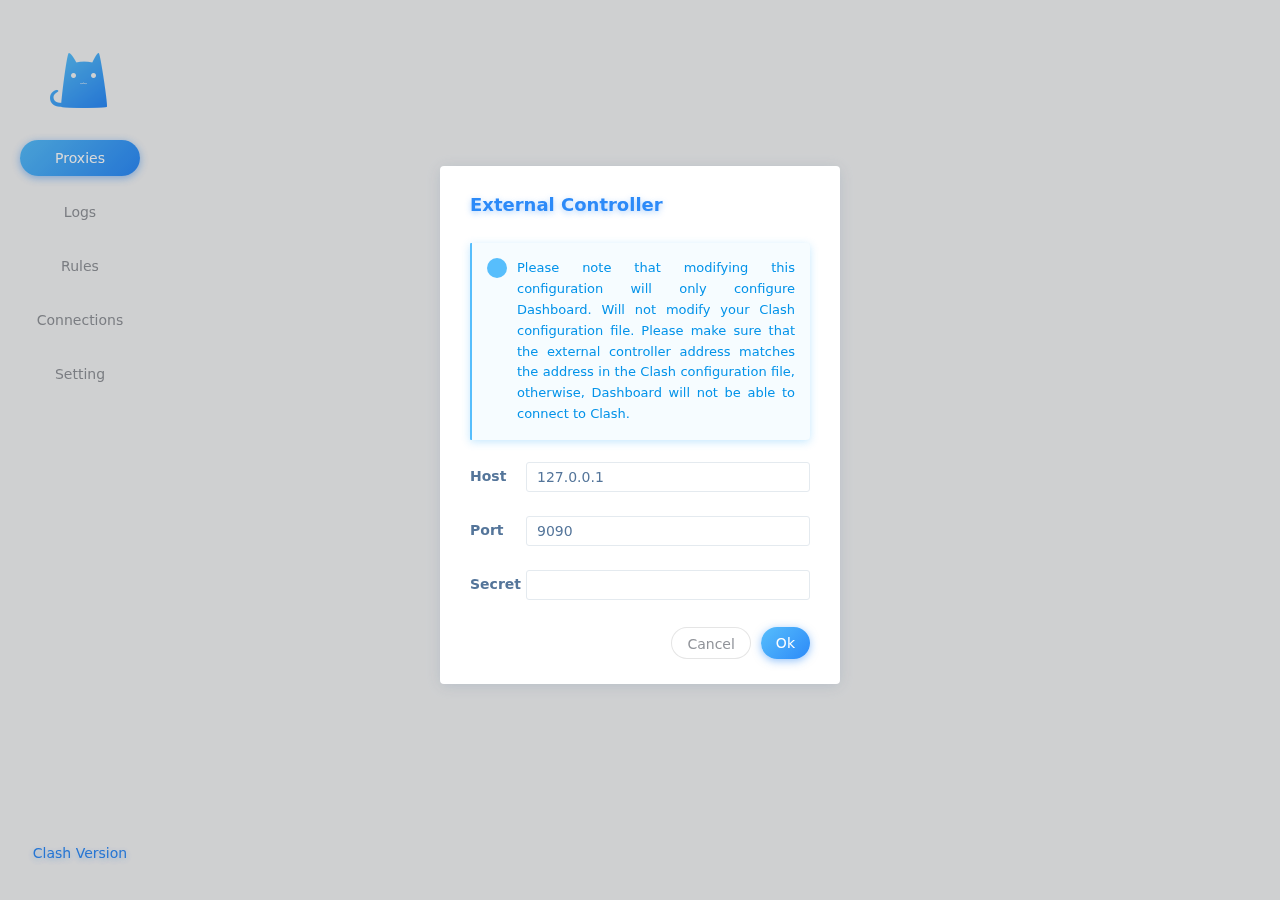
<file: community/other/luci-app-openclash/root/usr/share/openclash/dashboard/index.html>
<!DOCTYPE html>
<html lang="en">
  <head>
    <meta charset="utf-8" />
    <link rel="icon" type="image/x-icon" href="https://cdn.jsdelivr.net/gh/Dreamacro/clash/docs/logo.png" />
    <meta name="viewport" content="width=device-width, initial-scale=1, shrink-to-fit=no">
    <meta name="theme-color" content="#f4f5f6" />
    <meta name="description" content="Clash web port" />
    <!--meta name="external-controller" content="http://secret@example.com:9090"-->
    <title>Clash</title>
    <script type="module" crossorigin src="./assets/index.049e98b9.js"></script>
    <link rel="modulepreload" href="./assets/vendor.e882027f.js">
    <link rel="stylesheet" href="./assets/index.760643c8.css">
  <link rel="manifest" href="./manifest.webmanifest"><script>if('serviceWorker' in navigator) {window.addEventListener('load', () => {navigator.serviceWorker.register('./sw.js', { scope: './' })})}</script></head>
  <body>
    <noscript>You need to enable JavaScript to run this app.</noscript>
    <div id="root"></div>
    
  </body>
</html>
</file>
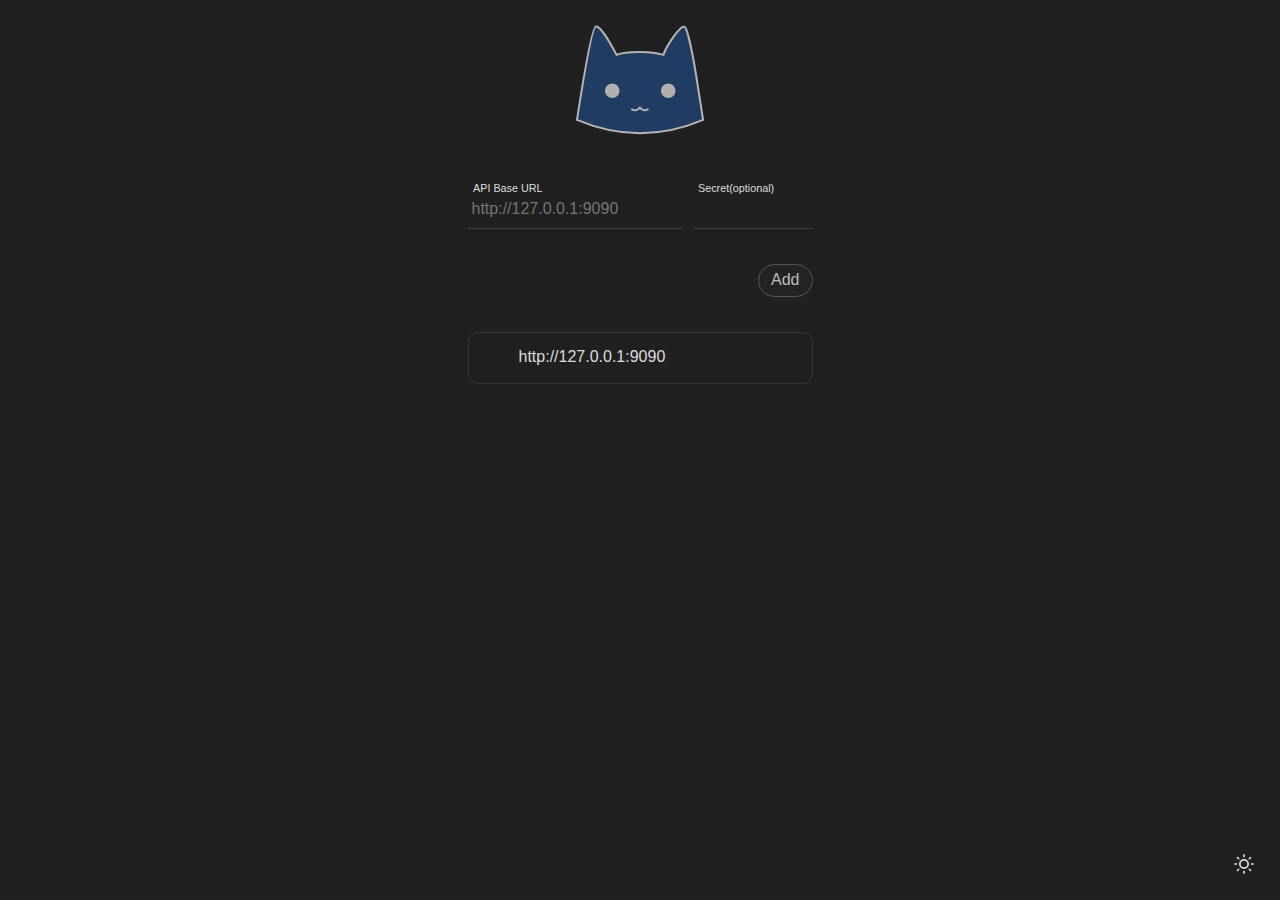
<file: community/other/luci-app-openclash/root/usr/share/openclash/yacd/index.html>
<!DOCTYPE html>
<html lang="en">
  <head>
    <meta charset="UTF-8" />
    <link rel="shortcut icon" href="yacd.ico" />
    <link rel="icon" type="image/png" sizes="64x64" href="yacd-64.png" />
    <link rel="icon" type="image/png" sizes="128x128" href="yacd-128.png" />
    <link rel="apple-touch-icon-precomposed" href="apple-touch-icon-precomposed.png" />
    <meta name="apple-mobile-web-app-title" content="yacd">
    <meta http-equiv="X-UA-Compatible" content="IE=edge" />
    <meta name="viewport" content="width=device-width, initial-scale=1" />
    <meta name="application-name" content="yacd" />
    <meta name="description" content="Yet Another Clash Dashboard" />
    <meta name="theme-color" content="#202020" media="(prefers-color-scheme: dark)" />
    <meta name="theme-color" content="#f7f7f7" media="(prefers-color-scheme: light)" />
    <title>yacd</title>
    <script type="module" crossorigin src="./assets/index.ee5bc09a.js"></script>
    <link rel="modulepreload" href="./assets/vendor.38e754a4.js">
    <link rel="stylesheet" href="./assets/index.a628dc5e.css">
  <link rel="manifest" href="./manifest.webmanifest"></head>
  <body>
    <div id="app" data-base-url="http://127.0.0.1:9090"></div>
    
  </body>
</html>
</file>
<file: community/other/luci-app-openclash/root/usr/share/openclash/dashboard/assets/index.760643c8.css>
.header{margin:10px 0;width:100%;display:flex;flex-direction:row;align-items:center;justify-content:space-between;user-select:none}.header>h1{flex-shrink:0;font-size:24px;color:#2c8af8;font-weight:500;text-shadow:0 2px 6px rgba(44,138,248,.4);line-height:32px}.switch{display:inline-block;width:32px;height:16px;border-radius:8px;background-color:#d8dee2;transition:background-color .3s ease;position:relative;cursor:pointer}.switch.checked{background-color:#57befc}.switch.checked:after{transform:translate(16px)}.switch.disabled{cursor:not-allowed;background-color:#b7c5d6}.switch.disabled:after{background-color:#e4eaef;box-shadow:0 0 8px #90939980}.switch.checked.disabled{background-color:#e4eaef}.switch:after{content:"";position:absolute;top:-1px;height:18px;width:18px;border-radius:9px;background-color:#fff;box-shadow:0 0 8px #2c8af866;transition:transform .3s ease;transform:translate(-2px)}.switch-icon{position:absolute;transform:translate(-1px) scale(.4);color:#fff;line-height:16px}.card{padding:15px;box-shadow:2px 5px 20px -3px #2c8af82e;background-color:#fff;border-radius:4px}.button-select{display:flex;flex-direction:row}.button-select .button-select-options{height:30px;padding:0 15px;color:#54759a;font-size:12px;line-height:30px;background:#fff;border:1px solid #e4eaef;border-right:none;transition:all .3s ease;cursor:pointer;outline:0;display:block}.button-select .button-select-options:first-child{border-radius:3px 0 0 3px}.button-select .button-select-options:last-child{border-radius:0 3px 3px 0;border-right:1px solid #e4eaef}.button-select .button-select-options.actived{background:#57befc;color:#fff;border-color:#57befc;box-shadow:0 2px 5px #57befc80}.button-select .button-select-options.actived:active{box-shadow:none}.tags{display:flex;flex:1;align-items:center;list-style:none;flex-wrap:wrap;box-sizing:content-box}.tags li{position:relative;display:flex;align-items:center;justify-content:center;border:1px solid #2c8af8;color:#54759a;height:22px;border-radius:11px;padding:0 6px;margin:3px 4px;font-size:10px}.tags li.error{color:#fff;background-color:#f56c6c;border-color:#f56c6c}.tags li.tags-selected.error{background:linear-gradient(135deg,#2c8af8,#f56c6c);border:none;height:24px;padding:0 7px}.tags .tags-selected{background-color:#2c8af8;color:#fff}.input{display:inline-block;height:30px;width:100%;padding:0 10px;font-size:14px;color:#54759a;border-radius:3px;border:1px solid #e4eaef;transition:all .3s;transition-property:border-color,color,box-shadow}.input:focus{outline:0;border-color:#57befc;color:#2c8af8;box-shadow:0 2px 5px #57befc80}.select{cursor:pointer;font-size:14px;line-height:30px;color:#54759a;display:flex;overflow:hidden}.select>i{margin-left:5px;color:#54759a}.select-list{position:absolute;max-width:170px;border-radius:4px;overflow:hidden;box-shadow:0 2px 5px #b7c5d680;opacity:.8;pointer-events:none;transform:scaleY(0);transform-origin:top;transition:all .2s linear}.select-list .list{max-height:300px;overflow:auto;background:#fff;padding:5px 0;transform:scaleY(2);transform-origin:top;transition:all .2s linear}.select-list .list>.option{color:#54759a;padding:10px 15px;font-size:14px;list-style:none;cursor:pointer}.select-list .list>.option:hover{background:rgba(228,234,239,.5)}.select-list .list>.selected{background:rgba(228,234,239,.5)}.select-list-show{opacity:1;pointer-events:visible;transform:scaleY(1)}.select-list-show .list{transform:scaleY(1)}.modal-mask{position:fixed;top:0;left:0;width:100%;height:100%;background:rgba(0,0,0,.15);opacity:0;pointer-events:none;transition:all .5s ease;display:flex;justify-content:center;align-items:center;z-index:9999}.modal-mask .modal{margin-top:-50px;padding:20px 30px;background:#fff;box-shadow:0 2px 16px #54759a33;border-radius:4px;display:flex;flex-direction:column;transform:scale(0);transition:all .3s cubic-bezier(.32,.26,.71,1.29)}.modal-mask .modal .modal-title{margin:5px 0;width:100%;display:flex;align-items:center;justify-content:space-between;font-weight:700;font-size:18px;color:#2c8af8;text-shadow:0 2px 6px rgba(44,138,248,.4)}.modal-mask .modal .modal-body{margin:10px 0;font-size:14px;color:#54759a}.modal-mask .modal .footer{width:100%;margin:5px 0;display:flex;align-items:center;justify-content:flex-end}.modal-mask .modal .footer .button{margin-left:10px}.modal-mask .modal-small{width:400px}.modal-mask .modal-big{width:600px}.modal-show{opacity:1;pointer-events:visible}.modal-show .modal{transform:scale(1)}@media (max-width: 768px){.modal-mask .modal{margin-top:0;padding:18px 20px}.modal-mask .modal-small{width:280px}.modal-mask .modal-big{width:480px}}.alert{padding:15px;background:#fff;border-radius:4px;box-shadow:0 2px 8px #2c8af84d;font-size:13px;line-height:1.6;text-align:justify;display:flex}.alert .alert-icon{margin-right:10px;width:20px;height:20px;border-radius:50%;flex-shrink:0;display:flex;justify-content:center;align-items:center;background:#fff}.alert .alert-icon>i{transform:scale(.5);font-weight:700}.alert .alert-message{width:100%;color:#fff}.alert-box-success{background:linear-gradient(135deg,#5dae34,#67c23a);box-shadow:0 2px 8px #5dae344d}.alert-box-success .alert-icon>i{color:#67c23a}.alert-box-info{background:linear-gradient(135deg,#3eb4fc,#57befc);box-shadow:0 2px 8px #3eb4fc4d}.alert-box-info .alert-icon>i{color:#57befc}.alert-box-warning{background:linear-gradient(135deg,#e39725,#e6a23c);box-shadow:0 2px 8px #e397254d}.alert-box-warning .alert-icon>i{color:#e6a23c}.alert-box-error{background:linear-gradient(135deg,#f35454,#f56c6c);box-shadow:0 2px 8px #f354544d}.alert-box-error .alert-icon>i{color:#f56c6c}.alert-note-success{background:rgba(103,194,58,.05);border-radius:1px 4px 4px 1px;border-left:2px solid #67c23a;box-shadow:0 2px 8px #5dae344d}.alert-note-success .alert-icon{background:#67c23a}.alert-note-success .alert-icon>i{color:#fff}.alert-note-success .alert-message{color:#3d7323}.alert-note-info{background:rgba(87,190,252,.05);border-radius:1px 4px 4px 1px;border-left:2px solid #57befc;box-shadow:0 2px 8px #3eb4fc4d}.alert-note-info .alert-icon{background:#57befc}.alert-note-info .alert-icon>i{color:#fff}.alert-note-info .alert-message{color:#0493e9}.alert-note-warning{background:rgba(230,162,60,.05);border-radius:1px 4px 4px 1px;border-left:2px solid #e6a23c;box-shadow:0 2px 8px #e397254d}.alert-note-warning .alert-icon{background:#e6a23c}.alert-note-warning .alert-icon>i{color:#fff}.alert-note-warning .alert-message{color:#a76d15}.alert-note-error{background:rgba(245,108,108,.05);border-radius:1px 4px 4px 1px;border-left:2px solid #f56c6c;box-shadow:0 2px 8px #f354544d}.alert-note-error .alert-icon{background:#f56c6c}.alert-note-error .alert-icon>i{color:#fff}.alert-note-error .alert-message{color:#eb1010}.button{outline:0;padding:0 15px;height:32px;line-height:32px;border-radius:16px;font-size:14px;cursor:pointer;transition:all .15s ease}.button:focus{outline:none}.button-primary{color:#fff;border:none;background:linear-gradient(135deg,#57befc,#2c8af8);box-shadow:0 2px 8px #2c8af880}.button-primary:hover{border:none}.button-primary:active{box-shadow:0 0 2px #2c8af880}.button-normal{color:#909399;background:#fff;border:1px solid rgba(0,0,0,.1)}.button-normal:hover{border-color:#b7c5d6;color:#54759a}.button-normal:active{background:#fafafa;color:#54759a}.button-danger{color:#fff;border:none;background:linear-gradient(135deg,#f56c6c,#f23c3c);box-shadow:0 2px 8px #f23c3c80}.button-danger:hover{border:none}.button-danger:active{box-shadow:0 0 2px #f23c3c80}.button-success{color:#fff;border:none;background:linear-gradient(135deg,#67c23a,#5dae34);box-shadow:0 2px 8px #5dae3480}.button-success:hover{border:none}.button-success:active{box-shadow:0 0 2px #5dae3480}.button-warning{color:#fff;border:none;background:linear-gradient(135deg,#e6a23c,#e39725);box-shadow:0 2px 8px #e3972580}.button-warning:hover{border:none}.button-warning:active{box-shadow:0 0 2px #e3972580}.button.button-disabled{color:#b7c5d6;background:linear-gradient(135deg,#f3f6f9,#e2e9f1);box-shadow:0 2px 8px #e2e9f180;cursor:not-allowed}.button.button-disabled:active{box-shadow:0 0 2px #e2e9f180}.message{position:fixed;top:20px;right:20px;border-radius:4px;opacity:0;background:#fff;display:flex;box-shadow:0 0 20px #2c8af833;transition:all .2s ease;transform:translate(100%)}.message .message-icon{width:36px;flex:1;border-radius:4px 0 0 4px;display:flex;justify-content:center;align-items:center}.message .message-icon>i{color:#fff}.message .message-content{padding:10px 15px;font-size:13px;color:#54759a}.message-info .message-icon{background:linear-gradient(135deg,#57befc,#2c8af8)}.message-success .message-icon{background:linear-gradient(135deg,#67c23a,#5dae34)}.message-warning .message-icon{background:linear-gradient(135deg,#e6a23c,#e39725)}.message-error .message-icon{background:linear-gradient(135deg,#f56c6c,#f23c3c)}.message-show{opacity:1;transition:all .2s ease;transform:translate(0)}.checkbox{display:flex;position:relative;padding-left:26px;cursor:pointer;line-height:18px}.checkbox:before{content:"";display:inline-block;position:absolute;left:0;top:50%;width:18px;height:18px;border-radius:3px;transition:background-color .3s ease;transform:translateY(-9px);background-color:#fff;border:1px solid #e4eaef}.checkbox.checked:before{background-color:#57befc}.checkbox-icon{position:absolute;left:0;top:50%;line-height:18px;transform:translateY(-9px) scale(.6);text-shadow:none;font-weight:700}.checkbox-icon.checkbox-icon{color:#fff}.tag{display:flex;align-items:center;justify-content:center;height:24px;font-size:12px;padding:0 12px;text-align:center;background-color:#fff;border:2px solid #2c8af8;color:#2c8af8;border-radius:12px}.spinner{position:relative;width:80px;height:80px;border-radius:100%;animation:spinner 5s infinite linear}.spinner-circle{position:absolute;width:100%;height:100%;transform-origin:48% 48%}.spinner-inner{width:100%;height:100%;border-radius:100%;border:5px solid rgba(44,138,248,.7);border-right:none;border-top:none;background-clip:padding-box;box-shadow:inset 0 0 10px #2c8af826}@keyframes spinner{0%{transform:rotate(0)}to{transform:rotate(360deg)}}.spinner-circle:nth-of-type(0){transform:rotate(0)}.spinner-circle:nth-of-type(0) .spinner-inner{animation:spinner 2s infinite linear}.spinner-circle:nth-of-type(1){transform:rotate(70deg)}.spinner-circle:nth-of-type(1) .spinner-inner{animation:spinner 2s infinite linear}.spinner-circle:nth-of-type(2){transform:rotate(140deg)}.spinner-circle:nth-of-type(2) .spinner-inner{animation:spinner 2s infinite linear}.loading{position:absolute;display:flex;align-items:center;justify-content:center;top:0;left:0;bottom:0;right:0;background-color:#ffffffe6;box-shadow:inset 0 0 80px #0000001a;z-index:1000}.connections-devices-item{margin-right:20px;font-size:14px;color:#909399;border-radius:3px;cursor:pointer;transition:color .3s ease}.connections-devices-item.selected{color:#2c8af8}.connections-card{display:flex;flex-direction:column;flex:1;margin-top:10px;padding:0;overflow:hidden}.connections-card .connections-th{position:relative;text-align:center;color:#909399;background:#f3f6f9;height:30px;line-height:30px;font-weight:500;font-size:14px;cursor:pointer;user-select:none}.connections-card .connections-th.resizing .connections-resizer{opacity:1}.connections-card .connections-th.fixed{position:sticky!important;left:0;z-index:99}.connections-card .connections-th.fixed.shadow{box-shadow:inset -9px 0 8px -14px #000}.connections-card .connections-resizer{position:absolute;opacity:0;right:-10px;top:8px;bottom:8px;width:20px;transition:opacity .3s ease;z-index:10;font-size:14px;font-weight:300;touch-action:none}.connections-card .connections-resizer:before{content:"";display:block;position:absolute;left:10px;transform:translate(-1px);width:2px;height:100%;background-color:#90939999}.connections-card .connections-header{position:sticky;top:0;z-index:999;white-space:nowrap}.connections-card .connections-header:hover .connections-resizer{opacity:1}.connections-card .connections-block{display:flex;align-items:center;font-size:14px;line-height:36px;padding:0 10px;color:#54759a;overflow:hidden;text-overflow:ellipsis;white-space:nowrap}.connections-card .connections-block.completed{background-color:#e9eef4;color:#54759a80}.connections-card .connections-block.fixed{position:sticky;left:0;z-index:998;background-color:#fff}.connections-card .connections-block.fixed.shadow{box-shadow:inset -9px 0 8px -14px #000}.connections-filter{color:#2c8af8;font-size:14px;line-height:20px;margin-left:15px;text-shadow:0 0 6px rgba(44,138,248,.4);cursor:pointer}.connections-filter.dangerous{color:#f56c6c;text-shadow:0 0 6px rgba(87,190,252,.2)}.external-controller .alert{margin:10px 0}@media (max-width: 768px){.external-controller .alert{display:none}}.logs-panel{display:flex;flex-direction:column;flex-grow:1;flex-basis:0;list-style:none;padding:10px;border-radius:2px;background-color:#f3f6f9;font-size:12px;color:#73808f;overflow-y:auto;font-family:SFMono-Regular,Consolas,Liberation Mono,Menlo,Courier,monospace}.proxy-item{position:relative;width:100%;height:110px;padding:10px;border-radius:4px;background:#fff;user-select:none;cursor:default;box-shadow:2px 5px 20px -3px #2c8af833;transition:all .3s ease}.proxy-item .proxy-type{padding:2px 5px;font-size:10px;color:#fff;border-radius:2px}.proxy-item .proxy-name{display:-webkit-box;margin-top:10px;color:#54759a;font-size:10px;overflow:hidden;word-break:break-word;-webkit-line-clamp:2;-webkit-box-orient:vertical}.proxy-item .proxy-delay{position:absolute;left:10px;bottom:13px;font-size:10px;color:#54759acc}.proxy-item .proxy-editor{position:absolute;right:10px;bottom:10px;cursor:pointer;color:#54759acc;opacity:0;pointer-events:none;transition:all .3s ease}.proxy-item:hover{box-shadow:0 14px 20px -4px #54759a66}.proxy-item:hover .proxy-editor{opacity:1;pointer-events:visible}.proxy-error{opacity:.5}.proxy-error .proxy-type{background-color:#909399}@media (max-width: 768px){.proxy-item{height:70px}.proxy-item .proxy-delay{left:unset;bottom:unset;top:0;right:20px;height:70px;line-height:70px}}.proxy-group{display:flex;align-items:flex-start;font-size:14px;color:#546b87}@media (max-width: 768px){.proxy-group{flex-direction:column}}.proxy-provider{position:relative;display:flex;flex-direction:column;font-size:16px;padding:20px;color:#546b87}.proxy-provider-item{box-shadow:0 0 24px #2c8af833}.proxy-provider-item:hover{box-shadow:0 0 24px #54759a66}.proxies-list{--item-width: calc(100% / (var(--columns) + 1));--gap: calc(var(--item-width) / var(--columns));display:flex;margin-right:calc(-1 * var(--gap));margin-top:20px;flex-wrap:wrap;align-content:flex-start;list-style:none}@media (min-width: 2001px){.proxies-list{--columns: 12}}@media (max-width: 2000px){.proxies-list{--columns: 10}}@media (max-width: 1600px){.proxies-list{--columns: 8}}@media (max-width: 1340px){.proxies-list{--columns: 7}}@media (max-width: 960px){.proxies-list{--columns: 6}}@media (max-width: 860px){.proxies-list{--columns: 5}}@media (max-width: 760px){.proxies-list{--columns: 3}}.proxies-list>li{display:inline-block;width:var(--item-width);margin-right:var(--gap);flex-shrink:0;margin-bottom:10px}.proxies-speed-test{line-height:32px;margin:0 2px 0 6px;color:#2c8af8;text-shadow:0 2px 6px rgba(44,138,248,.4);cursor:pointer}@media (max-width: 768px){.proxies-list{margin-right:0;padding-bottom:20px;flex-wrap:unset;flex-direction:column}.proxies-list>li{width:100%;margin-right:0;margin-bottom:10px}}.rule-provider{position:relative;display:flex;flex-direction:column;font-size:16px;padding:20px;color:#546b87}.rule-provider-header{display:flex;align-items:center;justify-content:space-between}.rule-provider-header-part{display:flex;align-items:center}.rule-provider-name{width:120px;margin-right:6px;overflow:hidden;text-overflow:ellipsis;white-space:nowrap}.rule-provider-behavior{width:80px;margin:0 20px 0 12px;background-color:#2c8af8;color:#fff}.rule-provider-spinner{transform:scale(.4)}.rule-provider-proxies{list-style:none}.rule-provider-item{box-shadow:0 0 24px #2c8af833}.rule-provider-item:hover{box-shadow:0 0 24px #54759a66}.rule-provider-update{line-height:14px;font-size:14px}.rule-provider-icon{display:block;margin-left:20px;cursor:pointer}.rule-provider-icon.rule-provider-loading:before{color:#909399;cursor:not-allowed;animation:spinner 2s infinite linear}@media (max-width: 768px){.rule-provider-header{flex-direction:column;align-items:flex-start}.rule-provider-header-part{margin:6px 0}}.rule-item{line-height:30px;padding:5px 0;height:50px;overflow:hidden;list-style:none;user-select:none;border-bottom:1px solid rgba(228,234,239,.5)}.rule-item .drag-handler{cursor:row-resize;margin:0 10px;display:flex;justify-content:center}.rule-item .drag-handler>i{font-weight:700;color:#b7c5d6}.rule-item .rule-type{font-size:14px;color:#54759a}.rule-item .rule-type>i{margin-left:5px;color:#54759a}.rule-item .payload{font-size:14px;color:#54759a;cursor:pointer}.rule-item .rule-proxy{font-size:14px;color:#54759a}.rule-item .delete-btn{opacity:0;transition:all .3s ease}.rule-item .delete-btn span{font-size:14px;color:#f56c6c;cursor:pointer}.rule-item:last-child{border-bottom:none}.rule-item:hover .delete-btn{opacity:1}.settings-card{margin-top:10px;padding:.75rem 0}.settings-card .label{font-size:14px;color:#54759a}.settings-card .external-controller{font-size:14px;color:#54759a;display:flex;justify-content:flex-end;font-weight:400;line-height:17px}.settings-card .external-controller.modify-btn{color:#57befc;cursor:pointer}.clash-version{position:relative;margin-top:10px;padding:20px 45px;display:flex}.clash-version .check-icon{width:24px;height:24px;border-radius:50%;background:linear-gradient(135deg,#57befc,#2c8af8);display:flex;justify-content:center;align-items:center}.clash-version .check-icon>i{transform:scale(.5);color:#fff;font-weight:700}.clash-version .version-info{margin-left:10px;font-size:14px;line-height:24px;color:#54759a}.clash-version .check-update-btn{position:absolute;right:45px;font-size:14px;line-height:24px;color:#b7c5d6;cursor:pointer;transition:all .15s ease}.clash-version .check-update-btn:hover{color:#54759a}.sidebar{position:fixed;top:0;bottom:0;left:0;display:flex;flex-direction:column;align-items:center;flex-shrink:0;width:160px;user-select:none}.sidebar-logo{margin-top:50px;width:60px;height:60px}.sidebar-menu{display:flex;flex-direction:column;flex:1;margin-top:12px}.sidebar-menu .item{display:block;margin-top:18px}.sidebar-menu .item>a{display:block;width:120px;height:36px;line-height:36px;font-size:14px;border-radius:18px;text-align:center}.sidebar-menu .item>a,.sidebar-menu .item a:active,.sidebar-menu .item a:visited{color:#909399;text-decoration:none}.sidebar-menu .item>a.active{background:linear-gradient(135deg,#57befc,#2c8af8);color:#fff;box-shadow:0 2px 8px #2c8af880}.sidebar-version{display:flex;flex-direction:column;align-items:center;padding-bottom:20px}.sidebar-version-label{font-size:14px;color:#2c8af8;text-shadow:0 2px 6px rgba(44,138,248,.4)}.sidebar-version-text{text-align:center;font-size:14px;margin:8px 0;padding:0 10px;color:#54759a}@media (max-width: 768px){.sidebar{width:100%;height:60px;flex-direction:row;background:#f4f5f6;z-index:10}.sidebar-logo{margin:0 15px;width:36px;height:36px}.sidebar-menu{flex:1;flex-direction:row;justify-content:center;margin-top:0;overflow-x:scroll;padding:10px}.sidebar-menu::-webkit-scrollbar{display:none}.sidebar-menu .item{margin:0 3px}.sidebar-menu .item>a{width:80px;height:32px;line-height:32px}.sidebar-menu .item.no-mobile,.sidebar-version{display:none}}html{box-sizing:border-box;background:rgba(255,255,255,.8);overflow:hidden}*,*:before,*:after{margin:0;padding:0;box-sizing:inherit}body{margin:0;padding:0;font-family:-apple-system,BlinkMacSystemFont,Segoe UI,Helvetica,Arial,sans-serif,"Apple Color Emoji","Segoe UI Emoji",Segoe UI Symbol}body ::-webkit-scrollbar{z-index:11;background:transparent}body ::-webkit-scrollbar-thumb{border-radius:5px;background:#2c8af8}body ::-webkit-scrollbar:vertical{width:6px}body ::-webkit-scrollbar:horizontal{height:6px}.app{min-height:100vh;padding-left:150px}.app.not-clashx{background:#f4f5f6}.page-container{width:100%;height:100vh;padding-left:10px;overflow-y:scroll}.page{padding:20px 35px 30px 20px;width:100%;min-height:100vh;margin:0 auto;display:flex;flex-direction:column}.container{margin:20px 0}input{-webkit-appearance:none}@media (max-width: 768px){.app{padding-left:0;padding-top:60px}.page-container{width:100%;padding:0 10px;height:calc(100vh - 60px);-webkit-overflow-scrolling:touch}.page-container::-webkit-scrollbar{display:none}.page{padding:0 0 20px;height:100%;min-height:unset}}@font-face{font-family:clash-iconfont;src:url(//at.alicdn.com/t/font_841708_ok9czskbhel.ttf?t=1576162884356) format("truetype")}.clash-iconfont{font-family:clash-iconfont!important;font-size:14px;font-style:normal;-webkit-font-smoothing:antialiased;-moz-osx-font-smoothing:grayscale;color:#2c8af8}.icon-update:before{content:"\e66f"}.icon-healthcheck:before{content:"\e63c"}.icon-speed:before{content:"\e61b"}.icon-close:before{content:"\e602"}.icon-drag:before{content:"\e604"}.icon-down-arrow-o:before{content:"\e605"}.icon-check:before{content:"\e606"}.icon-plus:before{content:"\e607"}.icon-triangle-up:before{content:"\e608"}.icon-triangle-down:before{content:"\e609"}.icon-up-arrow-o:before{content:"\e60a"}.icon-info:before{content:"\e60b"}.icon-info-o:before{content:"\e60c"}.icon-setting:before{content:"\e60d"}.icon-show:before{content:"\e60e"}.icon-hide:before{content:"\e60f"}.icon-sort:before{content:"\e8b3"}.icon-sort-descending:before{content:"\e8b4"}.icon-sort-ascending:before{content:"\e8b5"}.icon-close-all:before{content:"\e71b"}*,:before,:after{-webkit-box-sizing:border-box;box-sizing:border-box;border-width:0;border-style:solid;border-color:#e5e7eb}*{--tw-ring-inset: var(--tw-empty, );--tw-ring-offset-width: 0px;--tw-ring-offset-color: #fff;--tw-ring-color: rgba(59, 130, 246, .5);--tw-ring-offset-shadow: 0 0 #0000;--tw-ring-shadow: 0 0 #0000;--tw-shadow: 0 0 #0000}:root{-moz-tab-size:4;-o-tab-size:4;tab-size:4}:-moz-focusring{outline:1px dotted ButtonText}:-moz-ui-invalid{box-shadow:none}::moz-focus-inner{border-style:none;padding:0}::-webkit-inner-spin-button,::-webkit-outer-spin-button{height:auto}::-webkit-search-decoration{-webkit-appearance:none}::-webkit-file-upload-button{-webkit-appearance:button;font:inherit}[type=search]{-webkit-appearance:textfield;outline-offset:-2px}abbr[title]{-webkit-text-decoration:underline dotted;text-decoration:underline dotted}body{margin:0;font-family:inherit;line-height:inherit}button,input{font-family:inherit;font-size:100%;line-height:1.15;margin:0;padding:0;line-height:inherit;color:inherit}button{text-transform:none;background-color:transparent;background-image:none}button,[type=button],[type=reset],[type=submit]{-webkit-appearance:button}button,[role=button]{cursor:pointer}html{-webkit-text-size-adjust:100%;font-family:ui-sans-serif,system-ui,-apple-system,BlinkMacSystemFont,Segoe UI,Roboto,Helvetica Neue,Arial,Noto Sans,sans-serif,"Apple Color Emoji","Segoe UI Emoji",Segoe UI Symbol,"Noto Color Emoji";line-height:1.5}h1{font-size:inherit;font-weight:inherit}img{border-style:solid;display:block;vertical-align:middle;max-width:100%;height:auto}input::placeholder{opacity:1;color:#9ca3af}input::webkit-input-placeholder{opacity:1;color:#9ca3af}input::-moz-placeholder{opacity:1;color:#9ca3af}input:-ms-input-placeholder{opacity:1;color:#9ca3af}input::-ms-input-placeholder{opacity:1;color:#9ca3af}p,h1{margin:0}ul{list-style:none;margin:0;padding:0}.container{width:100%}@media (min-width: 640px){.container{max-width:640px}}@media (min-width: 768px){.container{max-width:768px}}@media (min-width: 1024px){.container{max-width:1024px}}@media (min-width: 1280px){.container{max-width:1280px}}@media (min-width: 1536px){.container{max-width:1536px}}.divide-y>:not([hidden])~:not([hidden]){--tw-divide-y-reverse: 0;border-top-width:calc(1px * calc(1 - var(--tw-divide-y-reverse)));border-bottom-width:calc(1px * var(--tw-divide-y-reverse))}.divide-gray-300>:not([hidden])~:not([hidden]){--tw-divide-opacity: 1;border-color:rgba(209,213,219,var(--tw-divide-opacity))}.rounded{border-radius:.25rem}.cursor-pointer{cursor:pointer}.cursor-default{cursor:default}.inline-block{display:inline-block}.flex{display:-webkit-box;display:-ms-flexbox;display:-webkit-flex;display:flex}.table{display:table}.hidden{display:none}.flex-col{-webkit-box-orient:vertical;-webkit-box-direction:normal;-ms-flex-direction:column;-webkit-flex-direction:column;flex-direction:column}.flex-wrap{-ms-flex-wrap:wrap;-webkit-flex-wrap:wrap;flex-wrap:wrap}.items-start{-webkit-box-align:start;-ms-flex-align:start;-webkit-align-items:flex-start;align-items:flex-start}.items-center{-webkit-box-align:center;-ms-flex-align:center;-webkit-align-items:center;align-items:center}.justify-end{-webkit-box-pack:end;-ms-flex-pack:end;-webkit-justify-content:flex-end;justify-content:flex-end}.justify-between{-webkit-box-pack:justify;-ms-flex-pack:justify;-webkit-justify-content:space-between;justify-content:space-between}.flex-auto{-webkit-box-flex:1;-ms-flex:1 1 auto;-webkit-flex:1 1 auto;flex:1 1 auto}.flex-1{-webkit-box-flex:1;-ms-flex:1 1 0%;-webkit-flex:1 1 0%;flex:1 1 0%}.font-mono{font-family:ui-monospace,SFMono-Regular,Menlo,Monaco,Consolas,Liberation Mono,Courier New,monospace}.font-bold{font-weight:700}.h-full{height:100%}.h-7{height:1.75rem}.h-8{height:2rem}.h-10{height:2.5rem}.h-6{height:1.5rem}.text-sm{font-size:.875rem;line-height:1.25rem}.leading-7{line-height:1.75rem}.leading-5{line-height:1.25rem}.list-none{list-style-type:none}.my-3{margin-top:.75rem;margin-bottom:.75rem}.my-1{margin-top:.25rem;margin-bottom:.25rem}.my-2\.5{margin-top:.625rem;margin-bottom:.625rem}.mb-2{margin-bottom:.5rem}.mt-3{margin-top:.75rem}.mt-2\.5{margin-top:.625rem}.mr-4{margin-right:1rem}.mt-4{margin-top:1rem}.mr-5{margin-right:1.25rem}.ml-5{margin-left:1.25rem}.mr-6{margin-right:1.5rem}.ml-3{margin-left:.75rem}.not-first\:mt-7\.5:not(:first-child){margin-top:1.875rem}.min-h-120{min-height:30rem}.focus\:outline-none:focus{outline:2px solid transparent;outline-offset:2px}.overflow-auto{overflow:auto}.overflow-hidden{overflow:hidden}.overflow-y-hidden{overflow-y:hidden}.p-0{padding:0}.px-5{padding-left:1.25rem;padding-right:1.25rem}.px-1{padding-left:.25rem;padding-right:.25rem}.py-2{padding-top:.5rem;padding-bottom:.5rem}.py-1{padding-top:.25rem;padding-bottom:.25rem}.py-3{padding-top:.75rem;padding-bottom:.75rem}.px-8{padding-left:2rem;padding-right:2rem}.pt-2{padding-top:.5rem}.pl-3{padding-left:.75rem}.pr-3{padding-right:.75rem}.pt-3{padding-top:.75rem}.pl-5{padding-left:1.25rem}.pointer-events-none{pointer-events:none}.pointer-events-auto{pointer-events:auto}.absolute{position:absolute}.relative{position:relative}.inset-0{top:0px;right:0px;bottom:0px;left:0px}.right-0{right:0px}.focus\:shadow-none:focus{--tw-shadow: 0 0 #0000;--tw-shadow-colored: 0 0 #0000;-webkit-box-shadow:var(--tw-ring-offset-shadow,0 0 #0000),var(--tw-ring-shadow,0 0 #0000),var(--tw-shadow);box-shadow:var(--tw-ring-offset-shadow,0 0 #0000),var(--tw-ring-shadow,0 0 #0000),var(--tw-shadow)}.shadow-primary{--tw-shadow: 2px 5px 20px -3px rgb(44 138 248 / 18%);--tw-shadow-colored: 2px 5px 20px -3px rgb(44 138 248 / 18%);-webkit-box-shadow:var(--tw-ring-offset-shadow,0 0 #0000),var(--tw-ring-shadow,0 0 #0000),var(--tw-shadow);box-shadow:var(--tw-ring-offset-shadow,0 0 #0000),var(--tw-ring-shadow,0 0 #0000),var(--tw-shadow)}.text-center{text-align:center}.text-green{--tw-text-opacity: 1;color:rgba(103,194,58,var(--tw-text-opacity))}.text-red{--tw-text-opacity: 1;color:rgba(245,108,108,var(--tw-text-opacity))}.text-gray-400{--tw-text-opacity: 1;color:rgba(156,163,175,var(--tw-text-opacity))}.text-primary-600{--tw-text-opacity: 1;color:rgba(44,138,248,var(--tw-text-opacity))}.text-opacity-90{--tw-text-opacity: .9}.overflow-ellipsis{-o-text-overflow:ellipsis;text-overflow:ellipsis}.text-shadow-primary{text-shadow:0 0 6px rgb(44 138 248 / 40%)}.capitalize{text-transform:capitalize}.select-none{-webkit-user-select:none;-moz-user-select:none;-ms-user-select:none;user-select:none}.visible{visibility:visible}.\!visible{visibility:visible!important}.whitespace-nowrap{white-space:nowrap}.break-all{word-break:break-all}.w-16{width:4rem}.w-full{width:100%}.w-14{width:3.5rem}.w-40{width:10rem}.w-28{width:7rem}.w-1\/2{width:50%}.w-35{width:8.75rem}.z-9999{z-index:9999}.transform{--tw-translate-x: 0;--tw-translate-y: 0;--tw-translate-z: 0;--tw-rotate: 0;--tw-rotate-x: 0;--tw-rotate-y: 0;--tw-rotate-z: 0;--tw-skew-x: 0;--tw-skew-y: 0;--tw-scale-x: 1;--tw-scale-y: 1;--tw-scale-z: 1;-webkit-transform:translateX(var(--tw-translate-x)) translateY(var(--tw-translate-y)) translateZ(var(--tw-translate-z)) rotate(var(--tw-rotate)) rotateX(var(--tw-rotate-x)) rotateY(var(--tw-rotate-y)) rotateZ(var(--tw-rotate-z)) skewX(var(--tw-skew-x)) skewY(var(--tw-skew-y)) scaleX(var(--tw-scale-x)) scaleY(var(--tw-scale-y)) scaleZ(var(--tw-scale-z));-ms-transform:translateX(var(--tw-translate-x)) translateY(var(--tw-translate-y)) translateZ(var(--tw-translate-z)) rotate(var(--tw-rotate)) rotateX(var(--tw-rotate-x)) rotateY(var(--tw-rotate-y)) rotateZ(var(--tw-rotate-z)) skewX(var(--tw-skew-x)) skewY(var(--tw-skew-y)) scaleX(var(--tw-scale-x)) scaleY(var(--tw-scale-y)) scaleZ(var(--tw-scale-z));transform:translate(var(--tw-translate-x)) translateY(var(--tw-translate-y)) translateZ(var(--tw-translate-z)) rotate(var(--tw-rotate)) rotateX(var(--tw-rotate-x)) rotateY(var(--tw-rotate-y)) rotate(var(--tw-rotate-z)) skew(var(--tw-skew-x)) skewY(var(--tw-skew-y)) scaleX(var(--tw-scale-x)) scaleY(var(--tw-scale-y)) scaleZ(var(--tw-scale-z))}.translate-x-full{--tw-translate-x: 100%}.translate-x-0{--tw-translate-x: 0px}.transition-transform{-webkit-transition-property:-webkit-transform;-o-transition-property:transform;transition-property:transform,-webkit-transform;-webkit-transition-timing-function:cubic-bezier(.4,0,.2,1);-o-transition-timing-function:cubic-bezier(.4,0,.2,1);transition-timing-function:cubic-bezier(.4,0,.2,1);-webkit-transition-duration:.15s;-o-transition-duration:.15s;transition-duration:.15s}.duration-100{-webkit-transition-duration:.1s;-o-transition-duration:.1s;transition-duration:.1s}.duration{-webkit-transition-duration:.15s;-o-transition-duration:.15s;transition-duration:.15s}.filter{--tw-blur: var(--tw-empty, );--tw-brightness: var(--tw-empty, );--tw-contrast: var(--tw-empty, );--tw-grayscale: var(--tw-empty, );--tw-hue-rotate: var(--tw-empty, );--tw-invert: var(--tw-empty, );--tw-saturate: var(--tw-empty, );--tw-sepia: var(--tw-empty, );--tw-drop-shadow: var(--tw-empty, );-webkit-filter:var(--tw-blur) var(--tw-brightness) var(--tw-contrast) var(--tw-grayscale) var(--tw-hue-rotate) var(--tw-invert) var(--tw-saturate) var(--tw-sepia) var(--tw-drop-shadow);filter:var(--tw-blur) var(--tw-brightness) var(--tw-contrast) var(--tw-grayscale) var(--tw-hue-rotate) var(--tw-invert) var(--tw-saturate) var(--tw-sepia) var(--tw-drop-shadow)}@media (min-width: 768px){.md\:flex-row{-webkit-box-orient:horizontal;-webkit-box-direction:normal;-ms-flex-direction:row;-webkit-flex-direction:row;flex-direction:row}.md\:items-center{-webkit-box-align:center;-ms-flex-align:center;-webkit-align-items:center;align-items:center}.md\:h-15{height:3.75rem}.md\:text-xl{font-size:1.25rem;line-height:1.75rem}.md\:my-3{margin-top:.75rem;margin-bottom:.75rem}.md\:my-4{margin-top:1rem;margin-bottom:1rem}.md\:mt-4{margin-top:1rem}.md\:mt-0{margin-top:0}.md\:mr-0{margin-right:0}.md\:ml-8{margin-left:2rem}.md\:py-4{padding-top:1rem;padding-bottom:1rem}.md\:pt-0{padding-top:0}.md\:w-auto{width:auto}.md\:w-1\/2{width:50%}.md\:w-30{width:7.5rem}}
</file>
<file: community/other/luci-app-openclash/root/usr/share/openclash/yacd/assets/index.a628dc5e.css>
@charset "UTF-8";/*! modern-normalize v1.1.0 | MIT License | https://github.com/sindresorhus/modern-normalize */*,:before,:after{box-sizing:border-box}html{-moz-tab-size:4;tab-size:4}html{line-height:1.15;-webkit-text-size-adjust:100%}body{margin:0}body{font-family:system-ui,-apple-system,"Segoe UI",Roboto,Helvetica,Arial,sans-serif,"Apple Color Emoji","Segoe UI Emoji"}hr{height:0;color:inherit}abbr[title]{-webkit-text-decoration:underline dotted;text-decoration:underline dotted}b,strong{font-weight:bolder}code,kbd,samp,pre{font-family:ui-monospace,SFMono-Regular,Consolas,"Liberation Mono",Menlo,monospace;font-size:1em}small{font-size:80%}sub,sup{font-size:75%;line-height:0;position:relative;vertical-align:baseline}sub{bottom:-.25em}sup{top:-.5em}table{text-indent:0;border-color:inherit}button,input,optgroup,select,textarea{font-family:inherit;font-size:100%;line-height:1.15;margin:0}button,select{text-transform:none}button,[type=button],[type=reset],[type=submit]{-webkit-appearance:button}::-moz-focus-inner{border-style:none;padding:0}:-moz-focusring{outline:1px dotted ButtonText}:-moz-ui-invalid{box-shadow:none}legend{padding:0}progress{vertical-align:baseline}::-webkit-inner-spin-button,::-webkit-outer-spin-button{height:auto}[type=search]{-webkit-appearance:textfield;outline-offset:-2px}::-webkit-search-decoration{-webkit-appearance:none}::-webkit-file-upload-button{-webkit-appearance:button;font:inherit}summary{display:list-item}.relative,.border-left,.border-top,.border-bottom{position:relative}.border-bottom:after,.border-top:before{position:absolute;content:"";height:1px;width:100%;transform:scaleY(.5) translateZ(0);left:0;right:0;background:#555}.border-left:before{position:absolute;content:"";height:100%;width:1px;transform:scaleX(.5) translateZ(0);top:0;bottom:0;background:#555}.border-top:before{top:0}.border-bottom:after{bottom:0}.border-left:before{left:0}*,*:before,*:after{box-sizing:border-box}:root{--font-mono: "Roboto Mono", Menlo, monospace;--font-normal: -apple-system, BlinkMacSystemFont, Segoe UI, Roboto, Helvetica, Arial, sans-serif, Apple Color Emoji, Segoe UI Emoji, Segoe UI Symbol, "PingFang SC", "Microsoft YaHei", "\5fae\8f6f\96c5\9ed1", Arial, sans-serif;--color-focus-blue: #1a73e8;--btn-bg: #387cec}body{font-family:var(--font-normal);-webkit-tap-highlight-color:rgba(0,0,0,0);-webkit-text-size-adjust:100%;-webkit-font-smoothing:antialiased;-moz-osx-font-smoothing:grayscale;margin:0;padding:0}:root[data-theme=dark]{--color-background: #202020;--color-background2: rgba(32, 32, 32, .3);--color-bg-card: #2d2d2d;--color-text: #ddd;--color-text-secondary: #ccc;--color-text-highlight: #fff;--color-bg-sidebar: #2d2d30;--color-sb-active-row-bg: #494b4e;--color-input-bg: #2d2d30;--color-input-border: #3f3f3f;--color-toggle-bg: #353535;--color-toggle-selected: #181818;--color-icon: #c7c7c7;--color-separator: #333;--color-btn-bg: #232323;--color-btn-fg: #bebebe;--color-bg-proxy: #303030;--color-row-odd: #282828;--bg-log-info-tag: #454545;--bg-modal: #1f1f20;--bg-near-transparent: rgba(255, 255, 255, .1);--bg-tooltip: #111;--bc-tooltip: #555;--select-border-color: #040404;--select-bg-hover: url(data:image/svg+xml,%0A%20%20%20%20%3Csvg%20width%3D%228%22%20height%3D%2224%22%20viewBox%3D%220%200%208%2024%22%20fill%3D%22none%22%20xmlns%3D%22http%3A%2F%2Fwww.w3.org%2F2000%2Fsvg%22%3E%0A%20%20%20%20%20%20%3Cpath%20d%3D%22M4%207L7%2011H1L4%207Z%22%20fill%3D%22%23ffffff%22%20%2F%3E%0A%20%20%20%20%20%20%3Cpath%20d%3D%22M4%2017L1%2013L7%2013L4%2017Z%22%20fill%3D%22%23ffffff%22%20%2F%3E%0A%20%20%20%20%3C%2Fsvg%3E%0A%20%20);color-scheme:dark}:root[data-theme=light]{--color-background: #eee;--color-background2: rgba(240, 240, 240, .3);--color-bg-card: #fafafa;--color-text: #222;--color-text-secondary: #646464;--color-text-highlight: #040404;--color-bg-sidebar: #f8f8f8;--color-sb-active-row-bg: #d8d8d8;--color-input-bg: #f0f0f0;--color-input-border: #c0c0c0;--color-toggle-bg: #ffffff;--color-toggle-selected: #d7d7d7;--color-icon: #5b5b5b;--color-separator: #ccc;--color-btn-bg: #f4f4f4;--color-btn-fg: #101010;--color-bg-proxy: #fafafa;--color-row-odd: #f5f5f5;--bg-log-info-tag: #888;--bg-modal: #fbfbfb;--bg-near-transparent: rgba(0, 0, 0, .1);--bg-tooltip: #f0f0f0;--bc-tooltip: #ccc;--select-border-color: #999999;--select-bg-hover: url(data:image/svg+xml,%0A%20%20%20%20%3Csvg%20width%3D%228%22%20height%3D%2224%22%20viewBox%3D%220%200%208%2024%22%20fill%3D%22none%22%20xmlns%3D%22http%3A%2F%2Fwww.w3.org%2F2000%2Fsvg%22%3E%0A%20%20%20%20%20%20%3Cpath%20d%3D%22M4%207L7%2011H1L4%207Z%22%20fill%3D%22%23222222%22%20%2F%3E%0A%20%20%20%20%20%20%3Cpath%20d%3D%22M4%2017L1%2013L7%2013L4%2017Z%22%20fill%3D%22%23222222%22%20%2F%3E%0A%20%20%20%20%3C%2Fsvg%3E%0A%20%20);color-scheme:light}.flexCenter{display:flex;align-items:center;justify-content:center}.fabgrp{position:fixed;z-index:3;right:20px;bottom:20px}.visually-hidden{position:absolute;overflow:hidden;clip:rect(0 0 0 0);width:1px;height:1px;margin:-1px;border:0;padding:0}:root{--reach-tooltip: 1}[data-reach-tooltip]{z-index:1;pointer-events:none;position:absolute;padding:.25em .5em;box-shadow:2px 2px 10px #0000001a;white-space:nowrap;font-size:85%;background:var(--bg-tooltip);color:var(--color-text);border:solid 1px var(--bc-tooltip);border-radius:4px}@font-face{font-family:"Roboto Mono";font-style:normal;font-display:swap;font-weight:400;src:url(./roboto-mono-latin-400-normal.e1fd013a.woff2) format("woff2"),url(./roboto-mono-latin-400-normal.2dfc0e86.woff) format("woff")}@font-face{font-family:"Open Sans";font-style:normal;font-display:swap;font-weight:400;src:url(./open-sans-latin-400-normal.cce57747.woff2) format("woff2"),url(./open-sans-latin-400-normal.d7410996.woff) format("woff")}@font-face{font-family:"Open Sans";font-style:normal;font-display:swap;font-weight:700;src:url(./open-sans-latin-700-normal.a61d6725.woff2) format("woff2"),url(./open-sans-latin-700-normal.b1fda8d8.woff) format("woff")}._root_1o14m_1{height:76px;display:flex;align-items:center}._h1_1o14m_7{padding:0 15px;font-size:1.7em;text-align:left;margin:0}@media screen and (min-width: 30em){._h1_1o14m_7{padding:0 40px;font-size:2em}}._root_dn70c_1{padding:6px 15px}@media screen and (min-width: 30em){._root_dn70c_1{padding:10px 40px}}._mono_dn70c_10{font-family:var(--font-mono)}._link_dn70c_14{color:var(--color-text-secondary);display:inline-flex}._link_dn70c_14:hover{color:var(--color-text-highlight)}._loading_74j3j_1{width:100%;height:100%;display:flex;justify-content:center;align-items:center}._spinner_74j3j_9{width:20px;height:20px;display:inline-block;vertical-align:middle;animation:_rotate_74j3j_1 1s steps(12,end) infinite;background:transparent url("data:image/svg+xml;charset=utf8, %3Csvg xmlns='http://www.w3.org/2000/svg' width='120' height='120' viewBox='0 0 100 100'%3E%3Cpath fill='none' d='M0 0h100v100H0z'/%3E%3Crect width='7' height='20' x='46.5' y='40' fill='%23E9E9E9' rx='5' ry='5' transform='translate(0 -30)'/%3E%3Crect width='7' height='20' x='46.5' y='40' fill='%23989697' rx='5' ry='5' transform='rotate(30 105.98 65)'/%3E%3Crect width='7' height='20' x='46.5' y='40' fill='%239B999A' rx='5' ry='5' transform='rotate(60 75.98 65)'/%3E%3Crect width='7' height='20' x='46.5' y='40' fill='%23A3A1A2' rx='5' ry='5' transform='rotate(90 65 65)'/%3E%3Crect width='7' height='20' x='46.5' y='40' fill='%23ABA9AA' rx='5' ry='5' transform='rotate(120 58.66 65)'/%3E%3Crect width='7' height='20' x='46.5' y='40' fill='%23B2B2B2' rx='5' ry='5' transform='rotate(150 54.02 65)'/%3E%3Crect width='7' height='20' x='46.5' y='40' fill='%23BAB8B9' rx='5' ry='5' transform='rotate(180 50 65)'/%3E%3Crect width='7' height='20' x='46.5' y='40' fill='%23C2C0C1' rx='5' ry='5' transform='rotate(-150 45.98 65)'/%3E%3Crect width='7' height='20' x='46.5' y='40' fill='%23CBCBCB' rx='5' ry='5' transform='rotate(-120 41.34 65)'/%3E%3Crect width='7' height='20' x='46.5' y='40' fill='%23D2D2D2' rx='5' ry='5' transform='rotate(-90 35 65)'/%3E%3Crect width='7' height='20' x='46.5' y='40' fill='%23DADADA' rx='5' ry='5' transform='rotate(-60 24.02 65)'/%3E%3Crect width='7' height='20' x='46.5' y='40' fill='%23E2E2E2' rx='5' ry='5' transform='rotate(-30 -5.98 65)'/%3E%3C/svg%3E") no-repeat;background-size:100%}@keyframes _rotate_74j3j_1{0%{transform:rotate(0)}to{transform:rotate(360deg)}}._ul_1d6f2_1{position:relative;margin:0;padding:0;list-style:none;line-height:1.8;--width-max-content: 230px}._li_1d6f2_10{position:relative;margin:5px 0;padding:10px 0;border-radius:10px;display:grid;place-content:center;grid-template-columns:40px 1fr 40px;grid-template-rows:30px;grid-template-areas:"close url .";column-gap:10px;border:1px solid var(--bg-near-transparent)}._li_1d6f2_10:hover{background-color:var(--bg-near-transparent)}._close_1d6f2_28{opacity:0;grid-area:close;place-self:center;cursor:pointer}._li_1d6f2_10:hover ._close_1d6f2_28,._li_1d6f2_10:hover ._eye_1d6f2_36,._close_1d6f2_28:focus,._eye_1d6f2_36:focus{opacity:1}._hasSecret_1d6f2_45{grid-template-rows:repeat(2,30px);grid-template-areas:"close url ." "close secret eye"}._url_1d6f2_50{grid-area:url}._secret_1d6f2_54{grid-area:secret}._eye_1d6f2_36{grid-area:eye;opacity:0;place-self:center;cursor:pointer}._url_1d6f2_50,._secret_1d6f2_54{white-space:nowrap;overflow:hidden;text-overflow:ellipsis}._btn_1d6f2_72{outline:none;-webkit-appearance:none;appearance:none;border:1px solid transparent;background-color:transparent;color:inherit;display:flex;align-items:center;padding:5px;border-radius:100px}._btn_1d6f2_72:focus{border-color:var(--color-focus-blue)}._btn_1d6f2_72:hover:enabled{background-color:var(--color-focus-blue);color:#fff}._btn_1d6f2_72:active:enabled{transform:scale(.97)}._btn_1d6f2_72:disabled{color:var(--color-text-secondary)}._url_1d6f2_50{cursor:pointer}._url_1d6f2_50:hover{color:var(--color-text-highlight)}._root_zwtea_1:focus{outline:none}._header_zwtea_5{display:flex;justify-content:center;align-items:center}._header_zwtea_5 ._icon_zwtea_10{--stroke: #f3f3f3;color:#20497e;opacity:.7;transition:opacity .4s}._header_zwtea_5 ._icon_zwtea_10:hover{opacity:1}._body_zwtea_20{padding:15px 0 0}._hostnamePort_zwtea_24{display:flex}._hostnamePort_zwtea_24 div{flex:1 1 auto}._hostnamePort_zwtea_24 div:nth-child(2){flex-grow:0;flex-basis:120px;margin-left:10px}._error_zwtea_36{height:20px;font-size:.8em;color:#ff8b8b}._footer_zwtea_42{padding:5px 0 10px;display:flex;justify-content:flex-end;align-items:center}._btn_1h2nv_1{-webkit-appearance:none;outline:none;-webkit-user-select:none;user-select:none;position:relative;cursor:pointer;display:inline-flex;align-items:center;justify-content:center;color:var(--color-btn-fg);background:var(--color-btn-bg);border:1px solid #555;border-radius:100px;font-size:.85em;padding:4px 7px}._btn_1h2nv_1:focus{border-color:var(--color-focus-blue)}._btn_1h2nv_1:hover{background:#387cec;border:1px solid #387cec;color:#fff}._btn_1h2nv_1:active{transform:scale(.97)}@media screen and (min-width: 30em){._btn_1h2nv_1{font-size:1em;padding:6px 12px}}._btn_1h2nv_1._minimal_1h2nv_34{border-color:transparent;background:none}._btn_1h2nv_1._minimal_1h2nv_34:focus{border-color:var(--color-focus-blue)}._btn_1h2nv_1._minimal_1h2nv_34:hover{color:#fff;background:#387cec;border:1px solid #387cec}._btn_1h2nv_1:disabled{opacity:.5}._btnStart_1h2nv_51{margin-right:5px;display:inline-flex;align-items:center;justify-content:center}._loadingContainer_1h2nv_58{position:absolute;top:50%;left:50%;transform:translate(-50%,-50%);display:inline-flex}h2._sectionNameType_8lri2_1{margin:0;font-size:1.3em}@media screen and (min-width: 30em){h2._sectionNameType_8lri2_1{font-size:1.5em}}h2._sectionNameType_8lri2_1 span:nth-child(2){font-size:12px;color:#777;font-weight:normal;margin:0 .3em}:root[data-theme=light]{--loading-dot-1-1: rgba(0, 0, 0, .1);--loading-dot-1-2: rgba(0, 0, 0, .5);--loading-dot-1-3: rgba(0, 0, 0, .3);--loading-dot-2-1: rgba(0, 0, 0, .3);--loading-dot-2-2: rgba(0, 0, 0, .1);--loading-dot-2-3: rgba(0, 0, 0, .5);--loading-dot-3-1: rgba(0, 0, 0, .5);--loading-dot-3-2: rgba(0, 0, 0, .3);--loading-dot-3-3: rgba(0, 0, 0, .1)}:root[data-theme=dark]{--loading-dot-1-1: rgba(255, 255, 255, .5);--loading-dot-1-2: rgba(255, 255, 255, .1);--loading-dot-1-3: rgba(255, 255, 255, .3);--loading-dot-2-1: rgba(255, 255, 255, .3);--loading-dot-2-2: rgba(255, 255, 255, .5);--loading-dot-2-3: rgba(255, 255, 255, .1);--loading-dot-3-1: rgba(255, 255, 255, .1);--loading-dot-3-2: rgba(255, 255, 255, .3);--loading-dot-3-3: rgba(255, 255, 255, .5)}._loadingDot_8lri2_66,._loadingDot_8lri2_66:before,._loadingDot_8lri2_66:after{display:inline-block;vertical-align:middle;width:6px;height:6px;border-radius:50%;font-size:0}._loadingDot_8lri2_66{position:relative;background-color:var(--loading-dot-2-1);animation:_dot2_8lri2_1 1s step-start infinite}._loadingDot_8lri2_66:before{content:"";position:absolute;left:-12px;background-color:var(--loading-dot-1-1);animation:_dot1_8lri2_1 1s step-start infinite}._loadingDot_8lri2_66:after{content:"";position:absolute;right:-12px;background-color:var(--loading-dot-3-1);animation:_dot3_8lri2_1 1s step-start infinite}@keyframes _dot1_8lri2_1{0%,to{background-color:var(--loading-dot-1-1)}33%{background-color:var(--loading-dot-1-2)}66%{background-color:var(--loading-dot-1-3)}}@keyframes _dot2_8lri2_1{0%,to{background-color:var(--loading-dot-2-1)}33%{background-color:var(--loading-dot-2-2)}66%{background-color:var(--loading-dot-2-3)}}@keyframes _dot3_8lri2_1{0%,to{background-color:var(--loading-dot-3-1)}33%{background-color:var(--loading-dot-3-2)}66%{background-color:var(--loading-dot-3-3)}}._root_1or8t_1{position:relative;padding:10px 0}._root_1or8t_1 input{-webkit-appearance:none;background-color:transparent;background-image:none;border:none;border-radius:0;border-bottom:1px solid var(--color-input-border);box-sizing:border-box;color:inherit;display:inline-block;font-size:inherit;height:40px;outline:none;padding:0 4px;width:100%}._root_1or8t_1 input:focus{border-color:var(--color-focus-blue)}._root_1or8t_1 label{position:absolute;left:5px;bottom:22px;transition:transform .15s ease-in-out;transform-origin:0 0;font-size:.9em}._root_1or8t_1 label._floatAbove_1or8t_32{transform:scale(.75) translateY(-25px)}._root_1or8t_1 input:focus+label{color:var(--color-focus-blue);transform:scale(.75) translateY(-25px)}._path_r8pm3_1{stroke-dasharray:890;stroke-dashoffset:890;animation:_dash_r8pm3_1 3s ease-in-out forwards normal infinite}@keyframes _dash_r8pm3_1{0%{stroke-dashoffset:890}to{stroke-dashoffset:0}}._iconWrapper_5pz1j_1{--sz: 40px;width:var(--sz);height:var(--sz);display:flex;justify-content:center;align-items:center;outline:none;padding:5px;color:var(--color-text);border-radius:100%;border:1px solid transparent}._iconWrapper_5pz1j_1:hover{opacity:.6}._iconWrapper_5pz1j_1:focus{border-color:var(--color-focus-blue)}._themeSwitchContainer_5pz1j_23{-webkit-appearance:none;appearance:none;-webkit-user-select:none;user-select:none;background:none;cursor:pointer}._content_b98hm_1._content_b98hm_1{background:none;position:fixed;top:0;bottom:0;left:0;right:0;transform:none;padding:0;border-radius:0;display:flex;justify-content:center;overflow-y:auto}._container_b98hm_16{position:relative;margin-left:20px;margin-right:20px}._overlay_b98hm_22._overlay_b98hm_22{background-color:var(--color-background)}._fixed_b98hm_26{position:fixed;padding:16px;bottom:0;right:0}._overlay_85t19_1{position:fixed;top:0;right:0;left:0;bottom:0;background:#444;z-index:1024}._content_85t19_11{outline:none;position:relative;color:var(--color-text);background:#444;top:50%;left:50%;transform:translate(-50%,-50%);padding:20px;border-radius:10px}._root_4m2cd_1{position:fixed;top:0;bottom:0;left:0;right:0;overflow:hidden;padding:20px;background:var(--color-background);color:var(--color-text);text-align:center}._yacd_4m2cd_14{color:#2a477a;opacity:.6;display:flex;justify-content:center;align-items:center;padding:40px}._link_4m2cd_23{display:inline-flex;align-items:center;color:var(--color-text-secondary)}._link_4m2cd_23:hover,._link_4m2cd_23:active{color:#387cec}._link_4m2cd_23 svg{margin-right:5px}._root_ecp08_1{padding:6px 15px}@media screen and (min-width: 30em){._root_ecp08_1{padding:10px 40px}}._TrafficNow_1wdp6_1{color:var(--color-text);display:flex;align-items:center;flex-wrap:wrap}._TrafficNow_1wdp6_1 ._sec_1wdp6_7{padding:10px;width:180px;margin:3px;background-color:var(--color-bg-card);border-radius:10px;box-shadow:0 1px 5px #0000001a}._TrafficNow_1wdp6_1 ._sec_1wdp6_7 div:nth-child(1){color:var(--color-text-secondary);font-size:.7em}._TrafficNow_1wdp6_1 ._sec_1wdp6_7 div:nth-child(2){padding:10px 0 0;font-size:1.8em}._lo_pmly2_1{opacity:.5;width:100%;height:100%;display:flex;justify-content:center;align-items:center}._app_1q2jw_1{position:fixed;top:0;bottom:0;left:0;right:0;display:flex;background:var(--color-background);color:var(--color-text)}@media (max-width: 768px){._app_1q2jw_1{flex-direction:column}}._content_1q2jw_17{flex-grow:1;overflow:auto}._root_wh224_1{background:var(--color-bg-sidebar);min-width:150px;position:relative}._logoPlaceholder_wh224_7{height:15px}@media (max-width: 768px){._logoPlaceholder_wh224_7{display:none}}@media (max-width: 768px){._rows_wh224_17{display:flex;justify-content:space-between;overflow:auto}}._row_wh224_17{color:var(--color-text);text-decoration:none;display:flex;align-items:center;padding:6px 16px}@media screen and (min-width: 30em){._row_wh224_17{padding:8px 20px}}@media (max-width: 768px){._row_wh224_17{flex-direction:column}}._row_wh224_17 svg{color:var(--color-icon);width:22px;height:22px}@media screen and (min-width: 30em){._row_wh224_17 svg{width:24px;height:24px}}._rowActive_wh224_54{background:var(--color-sb-active-row-bg)}@media (max-width: 768px){._rowActive_wh224_54{background:none;border-bottom:2px solid #387cec}}._label_wh224_64{padding-left:14px;font-size:.75em}@media (max-width: 768px){._label_wh224_64{padding-left:0;padding-top:5px}}@media screen and (min-width: 30em){._label_wh224_64{font-size:1em}}._footer_wh224_80{position:absolute;bottom:10px;left:50%;transform:translate(-50%)}@media (max-width: 768px){._footer_wh224_80{display:none}}._iconWrapper_wh224_92{--sz: 40px;width:var(--sz);height:var(--sz);display:flex;justify-content:center;align-items:center;outline:none;padding:5px;color:var(--color-text);border-radius:100%;border:1px solid transparent}._iconWrapper_wh224_92:hover{opacity:.6}._iconWrapper_wh224_92:focus{border-color:var(--color-focus-blue)}._input_4ejw0_1{-webkit-appearance:none;background-color:var(--color-input-bg);background-image:none;border-radius:4px;border:1px solid var(--color-input-border);box-sizing:border-box;color:inherit;display:inline-block;font-size:inherit;height:40px;outline:none;padding:0 15px;width:100%}._input_4ejw0_1:focus{box-shadow:#4299e199 0 0 0 3px}input::-webkit-outer-spin-button,input::-webkit-inner-spin-button{-webkit-appearance:none;margin:0}._ToggleSwitch_10mtp_1{-webkit-user-select:none;user-select:none;border-radius:4px;border:1px solid #525252;color:var(--color-text);background:var(--color-toggle-bg);display:flex;position:relative;outline:none}._ToggleSwitch_10mtp_1:focus{border-color:var(--color-focus-blue)}._ToggleSwitch_10mtp_1 input{position:absolute;left:0;opacity:0}._ToggleSwitch_10mtp_1 label{z-index:2;display:flex;align-items:center;justify-content:center;padding:10px 0;cursor:pointer}._slider_10mtp_28{z-index:1;position:absolute;display:block;left:0;height:100%;transition:left .2s ease-out;background:var(--color-toggle-selected)}
</file>
